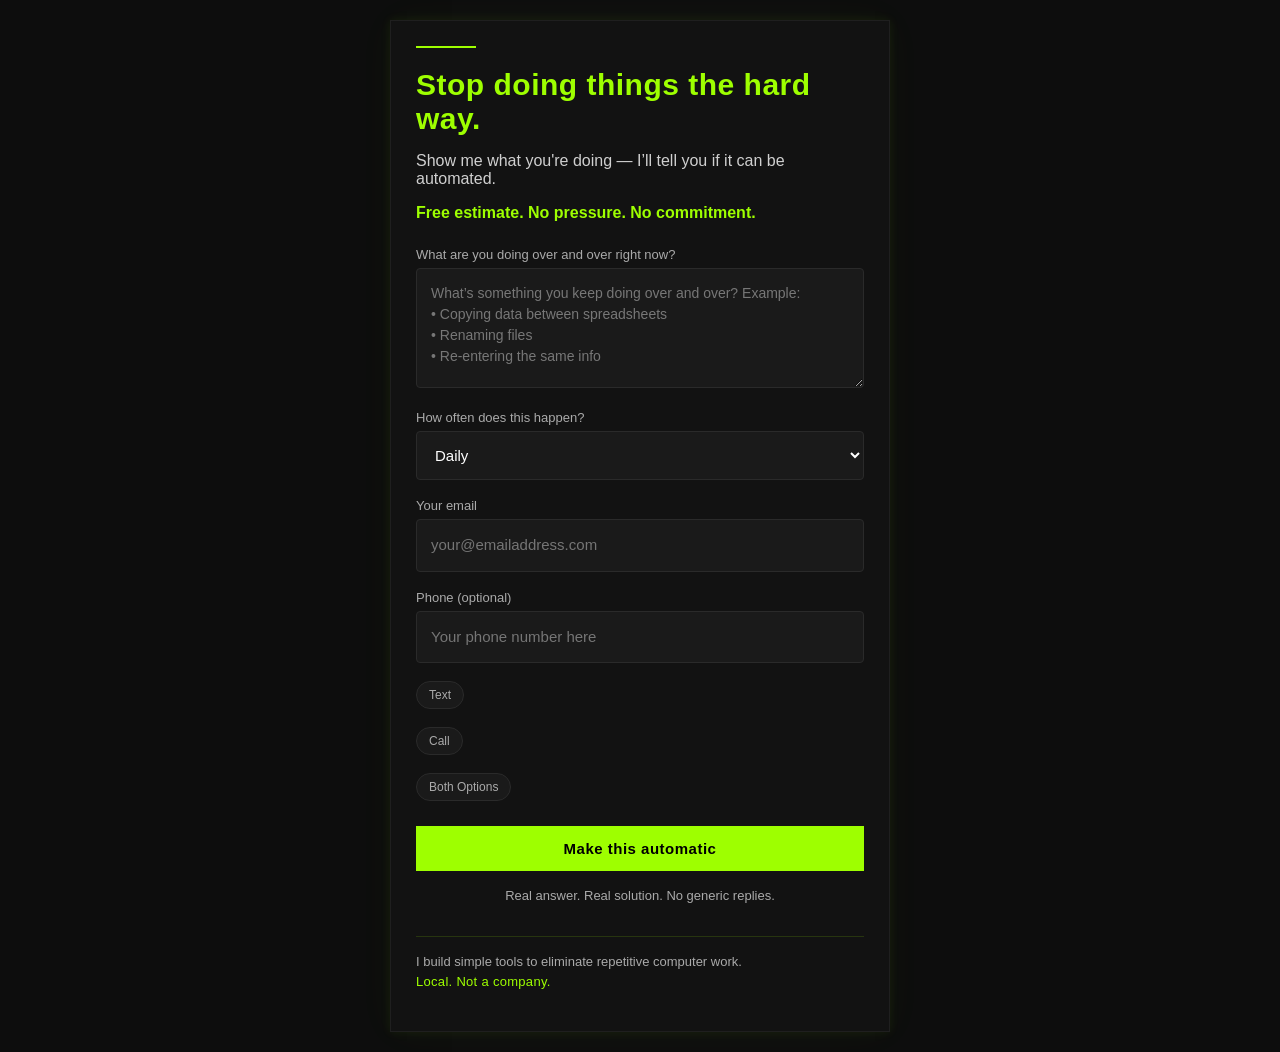
<file: index.html>
<!DOCTYPE html>
<html lang="en">
<head>
    <meta charset="UTF-8">
    <meta name="viewport" content="width=device-width, initial-scale=1.0">
    <title>Circut Works</title>
    <link rel="stylesheet" href="style.css">
</head>
<body>
    <div class="container">
        <h1>Stop doing things the hard way.</h1>
        <p class="subtext">
            Show me what you're doing — I’ll tell you if it can be automated.
        </p>

        <p class="trust" >Free estimate. No pressure. No commitment.</p>

        <form action="https://formspree.io/f/mbdqkknr" method="POST" novalidate>
            <label>What are you doing over and over right now?</label>
            <textarea name="task" rows="4" placeholder="What’s something you keep doing over and over? Example:
• Copying data between spreadsheets  
• Renaming files  
• Re-entering the same info  "></textarea>


            <label>How often does this happen?</label>
            <select name="frequency">
                <option>Daily</option>
                <option>Weekly</option>
                <option>Occasionally</option>
            </select>

            <label>Your email</label>
            <input type="email" name="_replyto" placeholder="your@emailaddress.com" required>

            <label>Phone (optional)</label>
            <input type="tel" name="phone" placeholder="Your phone number here">

            <label class="radio-option">
                <input type="radio" name="contact" value="text">
                <span>Text</span>
            </label>

            <label class="radio-option">
                <input type="radio" name="contact" value="call">
                <span>Call</span>
            </label>

            <label class="radio-option">
                <input type="radio" name="contact" value="Either one">
                <span>Both Options</span>
            </label>
            

            <button type="submit">Make this automatic</button><br>
            <p class="confirmation-text">
                Real answer. Real solution. No generic replies.
            </p>
        </form>

        <p class="footer">
            I build simple tools to eliminate repetitive computer work.<br>
            <span class="local-tag">Local. Not a company.</span>
        </p>
    </div>
</body>
</html>
</file>
<file: style.css>
* {
    box-sizing: border-box;
}

body{
    background: #0d0d0d;
    color: #eaeaea;
    font-family: Arial, sans-serif;
    margin: 0;
    padding: 20px;

}

/*container*/
.container{
    max-width: 500px;
    margin: auto;
    padding: 25px;
    border: 1px solid #1f1f1f;
    background: #121212;
    box-shadow: 0 0 10px rgba(158, 255, 0, 0.08),
        0 0 40px rgba(158, 255, 0, 0.03);
}
.container::before {
    content: "";
    display: block;
    height: 2px;
    width: 60px;
    background: #9eff00;
    margin-bottom: 15px;
}
/*Headline*/
h1{
    color: #9eff00;
    font-size: 30px;
    margin-bottom: 12px;
    letter-spacing: 0.5px;
}

/*Subtext*/
.subtext{
    font-size: 16px;
    color: #d0d0d0;
    margin-bottom: 15px;
}

/*Trust line*/
.trust{
    color: #9eff00;
    font-weight: bold;
    margin-bottom: 25px;

}

/*Form elements*/
label{
    display: block;
    margin-top: 18px;
    font-size: 13px;
    color: #aaa;
}
input,textarea,select{
    width: 100%;
    padding: 14px;
    margin-top: 6px;
    background: #1a1a1a;
    border: 1px solid #2a2a2a;
    color: #fff;
    font-size: 15px;
    line-height: 1.5;
    border-radius: 4px;
    font-family: Arial, sans-serif; /* IMPORTANT */
    transition: 0.2s;
}

input:focus, textarea:focus, select:focus {
    outline: none;
    border-color: #9eff00;
    box-shadow: 0 0 5px rgba(158, 255, 0, 0.3);
}
/*Button*/
button{
    width: 100%;
    padding: 14px;
    margin-top: 25px;
    margin-bottom: 5px; /* add this */
    background: #9eff00;
    border: none;
    font-weight: bold;
    cursor: pointer;
    color: black;
    font-size: 15px;
    letter-spacing: 0.5px;
    transition: 0.2s;
}
button:hover{
    background: #7fd600;
    box-shadow: 0 0 10px rgba(158, 255, 0, 0.4);
}

/*Footer*/
.footer{
    margin-top: 30px;
    font-size: 13px;
    color: #aaa;
    border-top: 1px solid rgba(158, 255, 0, 0.15);
    padding-top: 15px;
    line-height: 1.6;
}
/*Emphasize second line*/
.local-tag{
    color: #9eff00;
    font-weight: 500;
    letter-spacing: 0.3px;
}
textarea {
    min-height: 100px;
    resize: vertical;
}
textarea::placeholder {
    color: #777;
    font-size: 14px;
}
/* Container */
.contact-options {
    display: flex;
    gap: 8px;
    margin-top: 10px;
}

/* Hide default radio */
.radio-option input {
    display: none;
}

/* Bubble buttons */
.radio-option span {
    padding: 6px 12px;           /* ↓ smaller */
    border: 1px solid #2a2a2a;
    border-radius: 16px;         /* slightly tighter */
    background: #1a1a1a;
    color: #aaa;
    font-size: 12px;             /* ↓ smaller text */
    cursor: pointer;
    transition: 0.2s;
    display: inline-block;       /* key fix */
}

/* Hover */
.radio-option span:hover {
    border-color: #9eff00;
    color: #9eff00;
}

/* Selected */
.radio-option input:checked + span {
    background: #9eff00;
    color: black;
    border-color: #9eff00;
    box-shadow: 0 0 6px rgba(158, 255, 0, 0.4);
}

/* Confirmation text under button */
.confirmation-text {
    margin-top: 10px;
    font-size: 13px;
    color: #bbb;
    text-align: center;
    line-height: 1.5;
    opacity: 0.9;
}

/* Highlight key phrase */
.confirmation-text strong {
    color: #9eff00;
    font-weight: 500;
}
</file>
